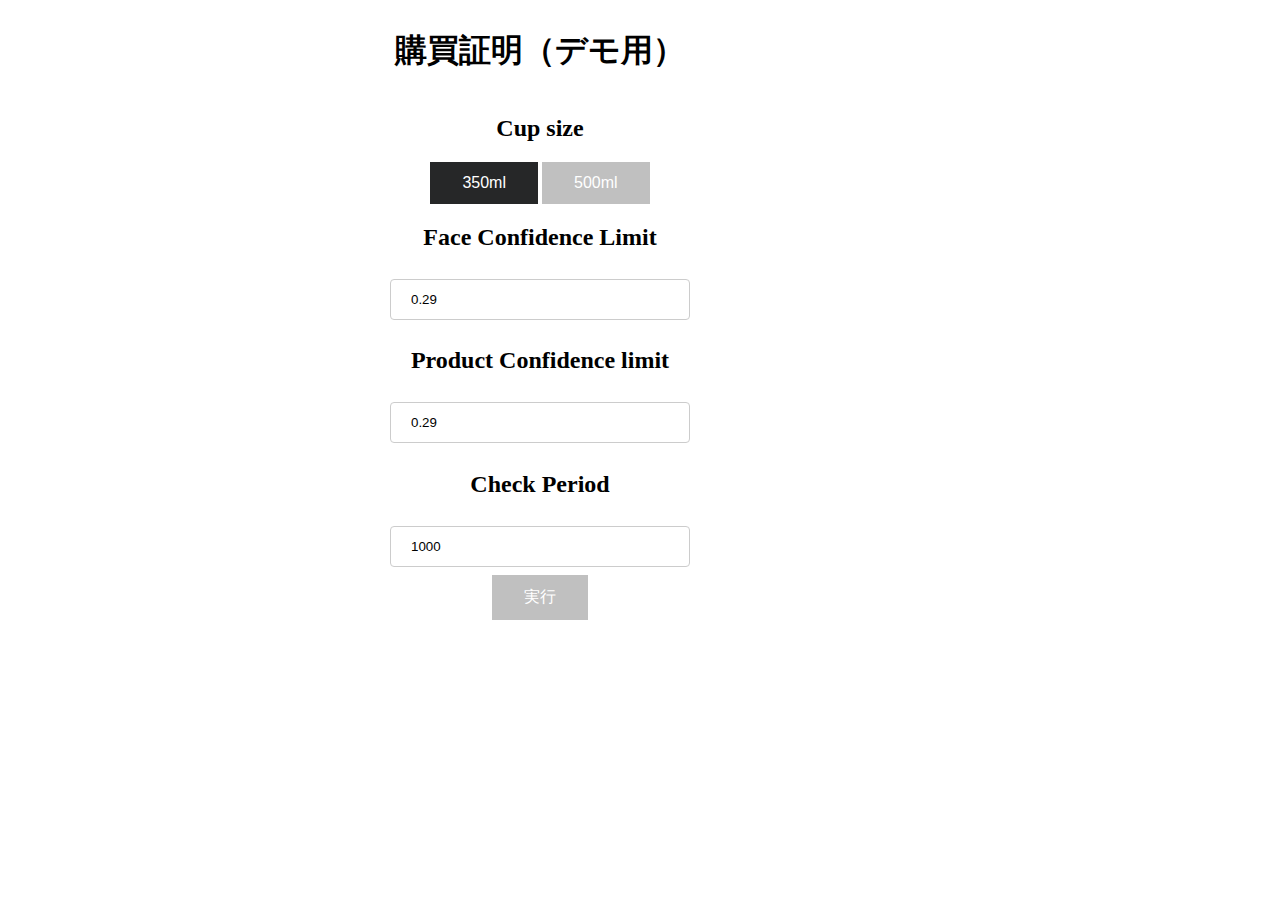
<file: load.html>
<!DOCTYPE html>
<html lang="ja">
  <head>
    <meta charset="UTF-8" />
    <meta
      name="viewport"
      content="width=device-width,minimum-scale=1.0,maximum-scale=1.6,user-scalable=yes"
    />
    <meta name="format-detection" content="telephone=no" />
    <meta name="description" content="" />
    <meta
      name="keywords"
      content="アサヒビール,ビール,スーパードライ,ASAHI,工場できたてのうまさ実感パック うまさ実感！キャンペーン"
    />
    <!-- <link href="/styles/scanloading.css" rel="stylesheet" type="text/css" /> -->
    <title>
      工場できたてのうまさ実感パック うまさ実感！キャンペーン｜アサヒビール
    </title>
    <meta name="robots" content="noindex,nofollow" />

    <link rel="stylesheet" href="styles/custom.css" />
  </head>
  <body>
    <div class="container">
      <div class="inner-content">
        <h1>購買証明（デモ用）</h1>
        <h2>Cup size</h2>
        <div class="cup-size">
          <button class="btn active" id="btn350ml">350ml</button>
          <button class="btn" id="btn500ml">500ml</button>
        </div>
        <h2>Face Confidence Limit</h2>
        <div class="confidence-level">
          <div class="size">
            <input
              type="number"
              id="faceConfidenceScore"
              step="0.01"
              min="0"
              max="1"
              value="0.29"
            />
          </div>
        </div>
        <h2>Product Confidence limit</h2>
        <div class="confidence-level">
          <div class="size">
            <input
              type="number"
              id="productConfidenceScore"
              step="0.01"
              min="0"
              max="1"
              value="0.29"
            />
          </div>
        </div>
        <h2>Check Period</h2>
        <div class="confidence-level">
          <div class="size">
            <input
              type="number"
              id="periodTime"
              step="250"
              min="500"
              max="1500"
              value="1000"
            />
          </div>
        </div>
        
        <button class="btn" id="btnDispense">実行</button>
      </div>
    </div>

    <script>
      const btn350ml = document.getElementById("btn350ml");
      const btn500ml = document.getElementById("btn500ml");
      const faceConfidenceScoreElement = document.getElementById("faceConfidenceScore");
      const productConfidenceScoreElement = document.getElementById("productConfidenceScore");
      const periodTimeElement = document.getElementById("periodTime");
      const btnDispense = document.getElementById("btnDispense");

      let selectedCupSize = 350;

      btn350ml.addEventListener("click", () => {
        btn350ml.classList.add("active");
        btn500ml.classList.remove("active");
        selectedCupSize = 350;
      });

      btn500ml.addEventListener("click", () => {
        btn350ml.classList.remove("active");
        btn500ml.classList.add("active");
        selectedCupSize = 500;
      });

      btnDispense.addEventListener("click", () => {
        const faceConfidence = faceConfidenceScoreElement.value;
        const prodConfidence = productConfidenceScoreElement.value;
        const checkPeriod = periodTimeElement.value;
        // Call your dispensing function here, passing in the selected amount and confidence level
        // window.location = `load.html?size=${selectedCupSize}&asahi_id=tester&`;
        window.location = `camera.html?&size=${selectedCupSize}&faceModelCheckLimit=${faceConfidence}&productModelCheckLimit=${prodConfidence}&checkPeriod=${checkPeriod}`;
        console.log('Face Confidence Score:', faceConfidence);
        console.log('Product Confidence Score:', prodConfidence);
        console.log('Check Period:', checkPeriod);
      });

    </script>
  </body>
</html>
</file>
<file: styles/custom.css>
.container {
  max-width: 600px;
  margin: 0 auto;
}

.inner-content {
  width: 400px;
  display: flex;
  flex-direction: column;
  justify-content: center;
  align-items: center;
}

.btn {
  cursor: pointer;
  background-color: #c0c0c0; /* Green */
  border: none;
  color: white;
  padding: 12px 32px;
  text-align: center;
  text-decoration: none;
  display: inline-block;
  font-size: 16px;
}

.btn:hover,
.active {
  background-color: #262728;
}

.size > input[type="number"] {
  width: 300px;
  padding: 12px 20px;
  margin: 8px 0;
  display: inline-block;
  border: 1px solid #ccc;
  border-radius: 4px;
  box-sizing: border-box;
}

.cup-size > h1 {
  display: inline-block;
}

/* begin loading */
.begin_loading {
  position: fixed;
  top: 0;
  right: 0;
  bottom: 0;
  left: 0;
  background-color: #000;
}

.LoadTitle {
  color: #fff;
}
</file>
<file: styles/scanloading.css>
@charset "UTF-8";
/*============================================================
  reset
============================================================*/
html, body, div, span, object, iframe,
h1, h2, h3, h4, h5, h6, p, blockquote, pre,
abbr, address, cite, code,
del, dfn, em, img, ins, kbd, q, samp,
small, strong, var,
b, i,
dl, dt, dd, ol, ul, li,
fieldset, form, label, legend,
table, caption, tbody, tfoot, thead, tr, th, td,
article, aside, canvas, details, figcaption, figure,
footer, header, hgroup, menu, nav, section, summary,
time, mark, audio, video {
  margin: 0;
  padding: 0;
  border: 0;
  outline: 0;
  font-size: 100%;
  background: transparent;
}

body {
  line-height: 1;
}

article, aside, details, figcaption, figure,
footer, header, hgroup, menu, nav, section {
  display: block;
}

h1, h2, h3, h4, h5, h6 {
  font-weight: normal;
  font-size: 100%;
}

ol, ul {
  list-style: none;
}

blockquote, q {
  quotes: none;
}

blockquote::before, blockquote::after,
q::before, q::after {
  content: "";
  content: none;
}

a {
  margin: 0;
  padding: 0;
  font-size: 100%;
  background: transparent;
}

ins {
  background-color: #ff9;
  color: #000;
  text-decoration: none;
}

mark {
  background-color: #ff9;
  color: #000;
  font-style: italic;
  font-weight: bold;
}

del {
  text-decoration: line-through;
}

abbr[title], dfn[title] {
  border-bottom: 1px dotted;
  cursor: help;
}

table {
  border-collapse: collapse;
  border-spacing: 0;
}

hr {
  display: block;
  border: 0;
  margin: 0;
  padding: 0;
}

input {
  margin: 0;
  padding: 0;
  outline: none;
  vertical-align: middle;
}

html:not(.ios) input[type=radio] {
  background: none;
  border: none;
  border-radius: 0;
}

input[type=text],
input[type=email],
input[type=tel],
input[type=submit],
input[type=button] {
  background: none;
  border: none;
  border-radius: 0;
  -webkit-appearance: none;
          appearance: none;
}

input[type=submit],
input[type=button] {
  cursor: pointer;
}

select {
  margin: 0;
  padding: 0;
  background: none;
  border: none;
  border-radius: 0;
  outline: none;
  vertical-align: middle;
  -webkit-appearance: none;
          appearance: none;
}

select::-ms-expand {
  display: none;
}

textarea {
  margin: 0;
  padding: 0;
  background: none;
  border: none;
  border-radius: 0;
  outline: none;
  -webkit-appearance: none;
          appearance: none;
}

button {
  display: block;
  border: none;
  border-radius: 0;
  background: none;
  outline: none;
  margin: 0;
  padding: 0;
  vertical-align: middle;
  -webkit-appearance: none;
          appearance: none;
  cursor: pointer;
}

button:disabled {
  cursor: default;
}

img {
  vertical-align: top;
  font-size: 0;
  line-height: 0;
  -ms-interpolation-mode: bicubic;
}

strong, em, b, i, small, address {
  font-weight: normal;
  font-style: normal;
}

main {
  display: block;
}

/* text */
input::-ms-clear {
  visibility: hidden;
}

/* password */
input::-ms-reveal {
  visibility: hidden;
}

/* ãƒ†ã‚­ã‚¹ãƒˆã‚¨ãƒªã‚¢ã®ã‚Šã‚µã‚¤ã‚ºç¸¦ã®ã¿å¯ */
textarea {
  resize: vertical;
}

html {
  width: 100%;
  height: 100%;
  font-size: 100%;
  font-family: "Noto Sans Japanese", -apple-system, BlinkMacSystemFont, "Helvetica Neue", YuGothic, "ãƒ’ãƒ©ã‚®ãƒŽè§’ã‚´ ProN W3", Hiragino Kaku Gothic ProN, Arial, "ãƒ¡ã‚¤ãƒªã‚ª", Meiryo, sans-serif;
}
html.ios {
  height: 100vh;
}

body {
  color: #000000;
  width: 100%;
  height: 100%;
  line-height: 1.6;
  text-align: center;
  font-size: 1.6rem;
  -webkit-text-size-adjust: 100%;
  -moz-text-size-adjust: 100%;
  -ms-text-size-adjust: 100%;
  overflow-x: hidden;
  overflow-y: scroll;
  position: relative;
  letter-spacing: 0.05em;
}
body.fixed {
  position: fixed;
  overflow-y: hidden;
}
body.absolute {
  position: absolute;
}

/*  a
------------------------------------------------*/
a {
  outline: 0;
  text-decoration: underline;
  cursor: pointer;
  color: #000;
}

a:hover {
  text-decoration: none;
}

a:focus {
  text-decoration: none;
}

a:active {
  text-decoration: none;
}

a[href^=tel] {
  color: inherit;
}

.disableTel a[href^="tel:"] {
  color: inherit;
  text-decoration: none;
  pointer-events: none;
}

.hover:hover {
  opacity: 1;
}

@media (min-width: 960px) {
  .hover {
    -webkit-transition: all 0.3s;
    transition: all 0.3s;
  }

  .hover:hover {
    opacity: 0.7;
  }
}
/*  img
------------------------------------------------*/
.imgOuter {
  font-size: 0;
  line-height: 0;
}

img {
  width: 100%;
  height: auto;
}

/*  loader
------------------------------------------------*/
@-webkit-keyframes fade_in {
  0% {
    opacity: 0;
  }
  100% {
    opacity: 1;
  }
}
@keyframes fade_in {
  0% {
    opacity: 0;
  }
  100% {
    opacity: 1;
  }
}
@-webkit-keyframes fade_out {
  0% {
    opacity: 1;
  }
  100% {
    opacity: 0;
  }
}
@keyframes fade_out {
  0% {
    opacity: 1;
  }
  100% {
    opacity: 0;
  }
}
.loader {
  width: 120%;
  height: 120%;
  background: #000;
  position: fixed;
  left: -10%;
  top: -10%;
  z-index: 11;
}

.loader.fo {
  -webkit-animation: 0.3s cubic-bezier(0.15, 0.29, 0.62, 0.99) both;
          animation: 0.3s cubic-bezier(0.15, 0.29, 0.62, 0.99) both;
  -webkit-animation-name: fade_out;
          animation-name: fade_out;
}

.loader.fi {
  -webkit-animation: 0.3s cubic-bezier(0.15, 0.29, 0.62, 0.99) both;
          animation: 0.3s cubic-bezier(0.15, 0.29, 0.62, 0.99) both;
  -webkit-animation-name: fade_in;
          animation-name: fade_in;
}

.loader.hdn:before {
  -webkit-animation: none;
          animation: none;
}

@-webkit-keyframes rotate {
  100% {
    -webkit-transform: rotate(360deg);
            transform: rotate(360deg);
  }
}

@keyframes rotate {
  100% {
    -webkit-transform: rotate(360deg);
            transform: rotate(360deg);
  }
}
.loader:before {
  content: "";
  -webkit-animation: rotate 0.8s linear infinite;
          animation: rotate 0.8s linear infinite;
  background: transparent;
  border: 2px solid #808080;
  border-bottom-color: #fff;
  border-radius: 50%;
  height: 26px;
  left: 50%;
  margin: -13px 0 0 -13px;
  padding: 0;
  position: absolute;
  top: 50%;
  width: 26px;
}

@media (min-width: 768px) {
  .loader:before {
    border-width: 4px;
    height: 50px;
    margin: -25px 0 0 -25px;
    width: 50px;
  }
}
/*  hidden
------------------------------------------------*/
.hdn {
  display: block !important;
  width: 0 !important;
  height: 0 !important;
  overflow: hidden !important;
  padding: 0 !important;
  margin: 0 !important;
}

.wrap {
  box-sizing: border-box;
  padding: 0;
  position: relative;
  min-height: 100%;
  height: auto;
  width: 100%;
  background: #fff;
  background: url(/images/bg.jpg) repeat-y center top #fff;
  background-size: 792px auto;
}
.wrap.-scanLoading {
  background: #000;
}
.wrap.-scanLoading .inner {
  width: 100%;
}
.wrap.-scanLoading .liff_head .inner {
  width: 100%;
  background: #000;
}

.liff_head {
  position: relative;
  background: #fff5dc;
}

.liff_headTtl {
  width: 100%;
}

@media (min-width: 768px) {
  .liff_headTtl {
    max-width: 750px;
    margin: 0 auto;
  }
}
.container {
  width: 100%;
  margin: 0 auto;
  padding-bottom: 30px;
}
.container.-abfooter {
  padding-bottom: 190px;
}
.container.-my {
  box-sizing: border-box;
  position: relative;
  padding-bottom: 0;
}
.container.-webprize {
  padding: 20px 0 30px;
}
.container.-other {
  padding-top: 20px;
}
.container.-prize {
  padding-bottom: 60px;
}

.inner {
  width: 92%;
  margin-left: auto;
  margin-right: auto;
  position: relative;
}

.scanLoadingOuter {
  display: table;
  width: 100%;
  height: 100%;
}

@-webkit-keyframes blinkLoading {
  0% {
    opacity: 1;
  }
  25% {
    opacity: 1;
  }
  26% {
    opacity: 0;
  }
  34% {
    opacity: 0;
  }
  35% {
    opacity: 1;
  }
  45% {
    opacity: 1;
  }
  46% {
    opacity: 0;
  }
  54% {
    opacity: 0;
  }
  55% {
    opacity: 1;
  }
  100% {
    opacity: 1;
  }
}

@keyframes blinkLoading {
  0% {
    opacity: 1;
  }
  25% {
    opacity: 1;
  }
  26% {
    opacity: 0;
  }
  34% {
    opacity: 0;
  }
  35% {
    opacity: 1;
  }
  45% {
    opacity: 1;
  }
  46% {
    opacity: 0;
  }
  54% {
    opacity: 0;
  }
  55% {
    opacity: 1;
  }
  100% {
    opacity: 1;
  }
}
@-webkit-keyframes blinkDots01 {
  20% {
    opacity: 0;
  }
  25% {
    opacity: 1;
  }
}
@keyframes blinkDots01 {
  20% {
    opacity: 0;
  }
  25% {
    opacity: 1;
  }
}
@-webkit-keyframes blinkDots02 {
  40% {
    opacity: 0;
  }
  45% {
    opacity: 1;
  }
}
@keyframes blinkDots02 {
  40% {
    opacity: 0;
  }
  45% {
    opacity: 1;
  }
}
@-webkit-keyframes blinkDots03 {
  60% {
    opacity: 0;
  }
  65% {
    opacity: 1;
  }
}
@keyframes blinkDots03 {
  60% {
    opacity: 0;
  }
  65% {
    opacity: 1;
  }
}
.scanLoading {
  vertical-align: middle;
  margin: 0 auto;
  padding: 20px 0;
  max-width: 750px;
}
.scanLoading.js-anim .scanLoading_ttl_2 {
  opacity: 1;
  -webkit-transform: translateY(0);
      -ms-transform: translateY(0);
          transform: translateY(0);
}
.scanLoading.js-anim .scanLoading_txt {
  opacity: 1;
  -webkit-clip-path: inset(0 0 0 0);
          clip-path: inset(0 0 0 0);
}

_::-webkit-full-page-media, _:future, :root .scanLoading_ttl_1 .dots {
  top: 43%;
}

.scanLoading_ttl_1 {
  width: 69.33%;
  margin: 0 auto 8vw;
  position: relative;
}
.scanLoading_ttl_1 .dots {
  width: 4px;
  height: 4px;
  position: absolute;
  right: 22%;
  top: 42%;
  background: #2b0028;
  border-radius: 50%;
  -webkit-animation: blinkDots02 1s linear infinite;
          animation: blinkDots02 1s linear infinite;
}
.scanLoading_ttl_1 .dots:first-of-type {
  right: 19%;
  -webkit-animation: blinkDots01 1s linear infinite;
          animation: blinkDots01 1s linear infinite;
}
.scanLoading_ttl_1 .dots:last-of-type {
  right: 16%;
  -webkit-animation: blinkDots03 1s linear infinite alternate;
          animation: blinkDots03 1s linear infinite alternate;
}

.scanLoading_ttl_2-wrap {
  margin: 0 auto 6.667vw;
  /*overflow: hidden;*/
}

.scanLoading_ttl_2 {
  width: 40%;
  margin: 0 auto;
  /*opacity: 0;*/
  /* -webkit-transform: translateY(100%);
      -ms-transform: translateY(100%);
          transform: translateY(100%);
  -webkit-transition: opacity 0.5s 0.3s, -webkit-transform 0.5s 0.3s;
  transition: opacity 0.5s 0.3s, -webkit-transform 0.5s 0.3s;
  transition: opacity 0.5s 0.3s, transform 0.5s 0.3s;
  transition: opacity 0.5s 0.3s, transform 0.5s 0.3s, -webkit-transform 0.5s 0.3s; */
}

.scanLoading_txt-list {
  padding: 0 7.3%;
}


.scanLoading_txt {
  opacity: 0;
  /* -webkit-clip-path: inset(0 100% 0 0);
          clip-path: inset(0 100% 0 0); */

}
.scanLoading_txt:not(:last-child) {
  margin-bottom: 9vw;
}
.scanLoading_txt:nth-child(1) {
  opacity: 0;
  animation: 1s fade_in 1s linear forwards;
  width: 87.38%;
  /* -webkit-transition: opacity 0.8s 1.2s, -webkit-clip-path 0.8s 1.2s;
  transition: opacity 0.8s 1.2s, -webkit-clip-path 0.8s 1.2s;
  transition: opacity 0.8s 1.2s, clip-path 0.8s 1.2s;
  transition: opacity 0.8s 1.2s, clip-path 0.8s 1.2s, -webkit-clip-path 0.8s 1.2s; */
}
.scanLoading_txt:nth-child(2) {
  opacity: 0;
  animation: 1s fade_in 1.3s linear forwards;
  width: 82%;
  /* -webkit-transition: opacity 0.8s 2.4s, -webkit-clip-path 0.8s 2.4s;
  transition: opacity 0.8s 2.4s, -webkit-clip-path 0.8s 2.4s;
  transition: opacity 0.8s 2.4s, clip-path 0.8s 2.4s;
  transition: opacity 0.8s 2.4s, clip-path 0.8s 2.4s, -webkit-clip-path 0.8s 2.4s; */
}
.scanLoading_txt:nth-child(3) {
  opacity: 0;
  animation: 1s fade_in 1.6s linear forwards;
  width: 100%;
  /* -webkit-transition: opacity 0.8s 3.6s, -webkit-clip-path 0.8s 3.6s;
  transition: opacity 0.8s 3.6s, -webkit-clip-path 0.8s 3.6s;
  transition: opacity 0.8s 3.6s, clip-path 0.8s 3.6s;
  transition: opacity 0.8s 3.6s, clip-path 0.8s 3.6s, -webkit-clip-path 0.8s 3.6s; */
}
.scanLoading_txt:nth-child(4) {
  opacity: 0;
  animation: 1s fade_in 1.9s linear forwards;
  width: 80.99%;
  /* -webkit-transition: opacity 0.8s 4.8s, -webkit-clip-path 0.8s 4.8s;
  transition: opacity 0.8s 4.8s, -webkit-clip-path 0.8s 4.8s;
  transition: opacity 0.8s 4.8s, clip-path 0.8s 4.8s;
  transition: opacity 0.8s 4.8s, clip-path 0.8s 4.8s, -webkit-clip-path 0.8s 4.8s; */
}

@media (min-width: 768px) {
  .scanLoading_ttl_1 {
    margin: 0 auto 60px;
  }
  .scanLoading_ttl_1 .dots {
    width: 8px;
    height: 8px;
  }

  .scanLoading_ttl_2-wrap {
    margin: 0 auto 50px;
  }

  .scanLoading_ttl_2 {
    margin: 0 auto;
    opacity: 0;
    -webkit-transform: translateY(100%);
        -ms-transform: translateY(100%);
            transform: translateY(100%);
  }

  .scanLoading_txt-list {
    padding: 0 7.3%;
  }

  .scanLoading_txt:not(:last-child) {
    margin-bottom: 70px;
  }
  .scanLoading_txt:nth-child(1) {
    max-width: 593px;
  }
  .scanLoading_txt:nth-child(2) {
    max-width: 518px;
  }
  .scanLoading_txt:nth-child(3) {
    max-width: 645px;
  }
}
</file>
